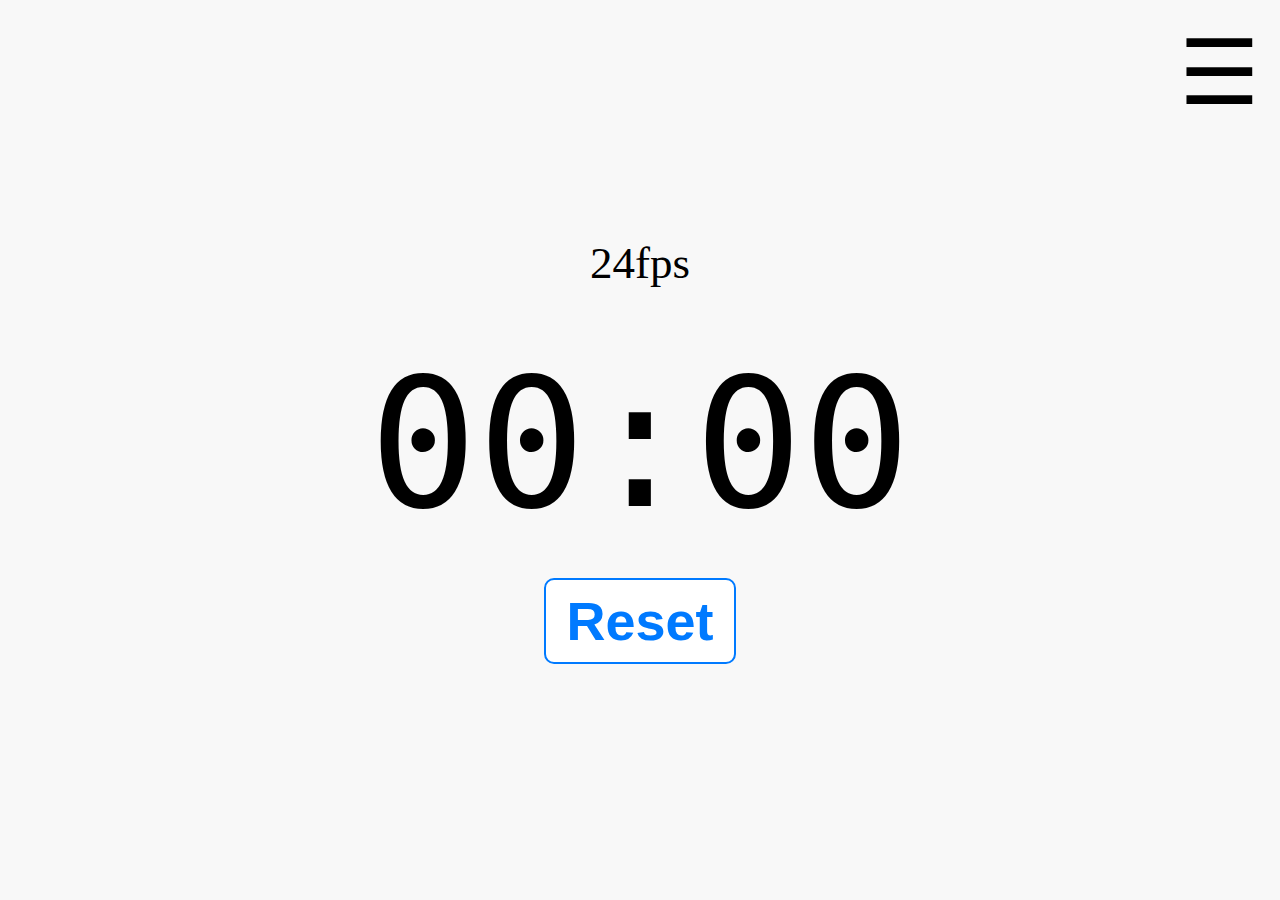
<file: digital/index.html>
<!DOCTYPE html>
<html>
  <head>
    <title>Timer</title>
    <meta charset="utf-8" />
	<meta name="apple-mobile-web-app-capable" content="yes">
	<meta name="mobile-web-app-capable" content="yes">
	<link href="style.css" rel="stylesheet">
  </head>
  <body> 
	  <div class="menu-icon">&#9776;</div>
	  <div id="fps">24fps</div>
	  <div id="time">00:00</div>

	  <div class="menu">
		  <a class="menu_item" data-fps="24">24fps</a>
		  <a class="menu_item" data-fps="30">30fps</a>
		  <a class="menu_item" data-fps="60">60fps</a>
	  </div>


	  <button id="reset">Reset</button>
  </body>
  <script src="script.js"></script>
</html>
</file>
<file: digital/style.css>
html, css{
  touch-action:none;
}
body {
  user-select: none;
  margin: 0;
  padding: 0;
  font-size: 45px;
  display: flex;
  flex-direction: column;
  justify-content: center;
  align-items: center;
  height: 100vh;
  background-color: #f8f8f8;
}

#time {
  font-family: monospace;
  font-size: 4em;
  text-align: center;
  margin-top: 50px;
}

.menu-icon {
  position: absolute;
  top: 20px;
  right: 20px;
  cursor: pointer;
  z-index: 2;
  font-size:2.0em;
}

.menu {
  display: none;
  position: absolute;
  top: 60px;
  right: 10px;
  z-index: 3;
  background-color: #f1f1f1;
  box-shadow: 0px 8px 16px 0px rgba(0, 0, 0, 0.2);
  padding: 10px;
  border-radius: 10px;
}

.menu a {
  display: block;
  padding: 10px;
  font-family: sans-serif;
  cursor: pointer;
  margin-bottom: 10px;
  text-align: center;
  font-weight: regular;
}

button {
  background-color: #fff;
  border: 2px solid #007aff;
  color: #007aff;
  font-size: 1.2em;
  padding: 10px 20px;
  border-radius: 10px;
  cursor: pointer;
  margin-top: 30px;
  font-weight: bold;
}

button:hover {
  background-color: #007aff;
  color: #fff;
}
</file>
